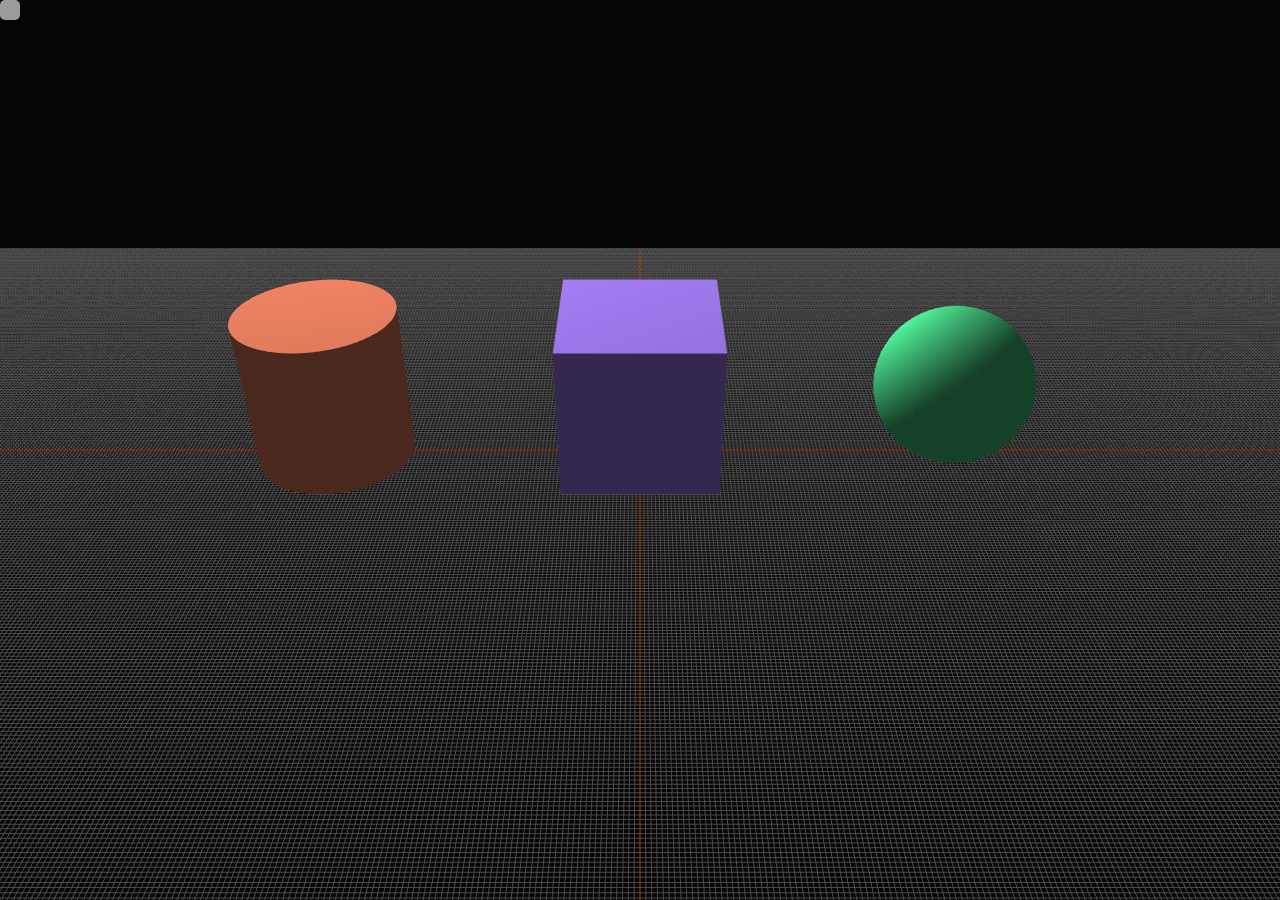
<file: src/main/web/MouseDemo.html>
<!DOCTYPE html>
<html lang="en">
<head>
    <meta charset="UTF-8">
    <title>点击事件</title>
    <style>
        body{
            margin: 0;
            overflow: hidden;
        }
        
        #label {
            position: absolute;
            padding: 10px;
            background: rgba(255, 255, 255,0.6);
            line-height: 1;
            border-radius: 5px;
        }
    </style>
    
    <script src="static/js/three.js"></script>
    <script src="static/js/JQuery3.6.0.js"></script>
    <script src="static/js/Detector.js"></script>
    <script src="static/js/controls/TrackballControls.js"></script>
    
    <script src="static/js/Mouse.js"></script>
</head>
<body>
<div id="label"></div>
<div id="demo"></div>
<script type="text/javascript">
    window.onload = function () {
        debugger;
        init();
    }
</script>

</body>
</html>
</file>
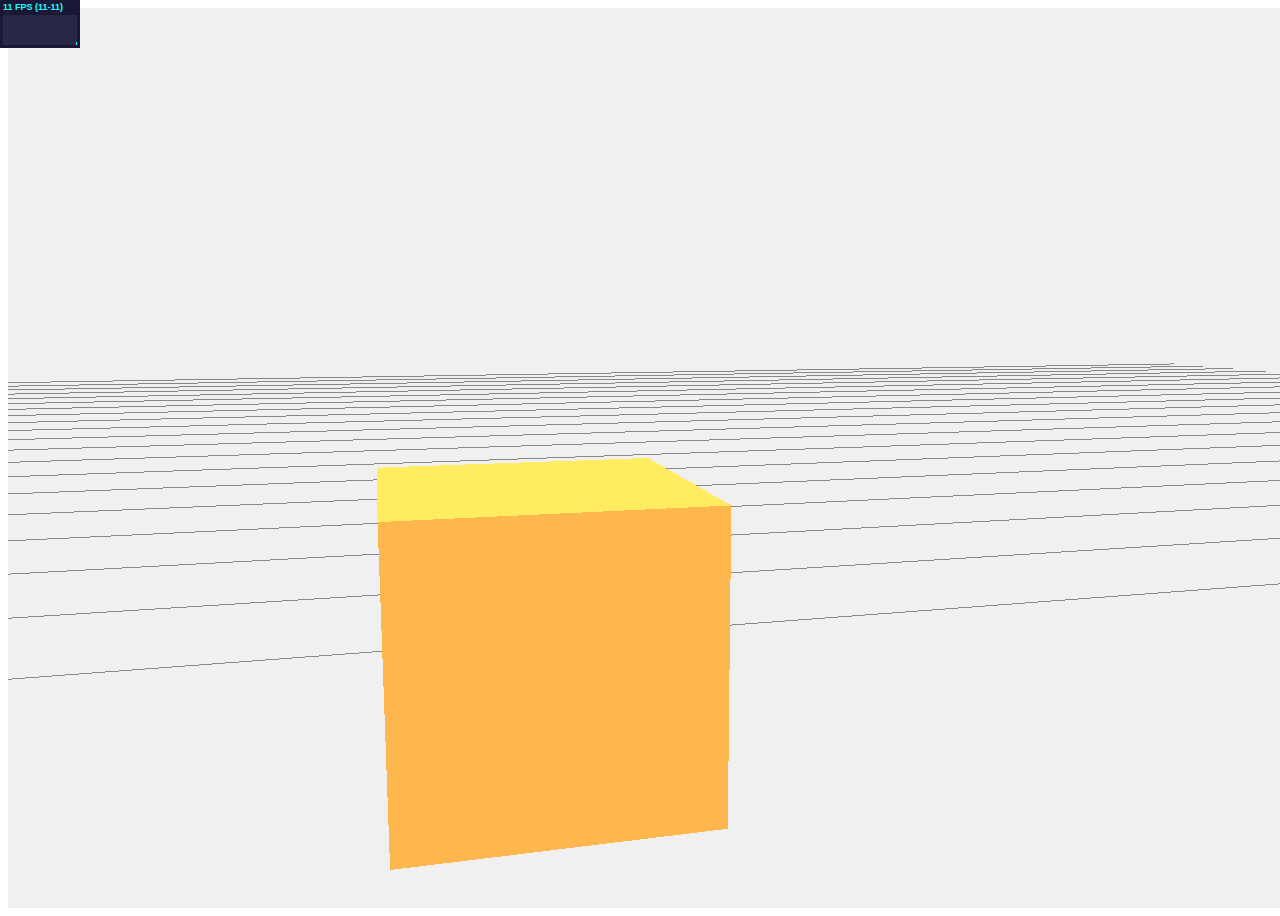
<file: src/main/web/MoveDemo.html>
<!DOCTYPE html>
<html lang="en">
<head>
    <meta charset="UTF-8">
    <title>鼠标物体移动</title>
    <script src="static/js/jquery-1.11.0.min.js"></script>
    <script src="static/js/three.js"></script>
    <script src="static/js/stats.min.js"></script>
    <script src="static/js/Stats.js"></script>
    <script src="static/js/dat.gui.min.js"></script>
    <script src="static/js/controls/DragControls.js"></script>
    <script src="static/js/controls/OrbitControls.js"></script>
    <script src="static/js/controls/FirstPersonControls.js"></script>
    <script src="static/js/controls/TransformControls.js"></script>
    <script src="static/js/postprocessing/EffectComposer.js"></script>
    <script src="static/js/postprocessing/RenderPass.js"></script>
    <script src="static/js/postprocessing/OutlinePass.js"></script>
    <script src="static/js/postprocessing/ShaderPass.js"></script>
    <script src="static/js/shader/FXAAShader.js"></script>
    <script src="static/js/shader/CopyShader.js"></script>
    <script src="static/js/ThreeBSP.js"></script>
    <script src="static/js/ThreeJS_Composer.js"></script>
<!--    <script src="static/js/JQuery3.6.0.js"></script>-->
    <script src="static/js/Move.js"></script>
</head>
<body>
    <div id="label"></div>
    <div id="container"></div>
<script type="text/javascript">
    window.onload = function () {
        init();
    }
</script>
</body>
</html>
</file>
